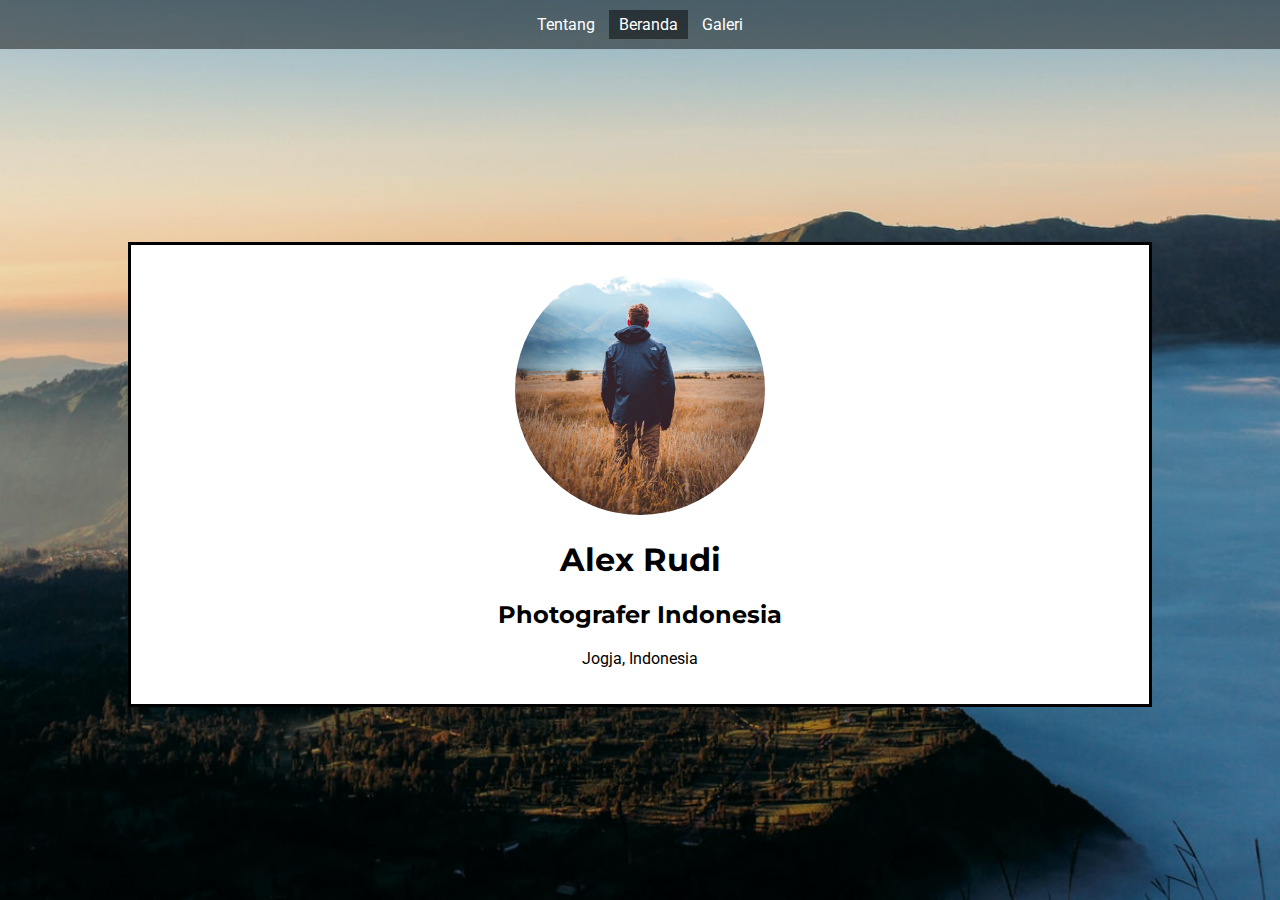
<file: index.html>
<!DOCTYPE html>
<html lang="en">
<head>
    <meta charset="UTF-8">
    <meta http-equiv="X-UA-Compatible" content="IE=edge">
    <meta name="viewport" content="width=device-width, initial-scale=1.0">
    <title>Document</title>
    <link href="https://fonts.googleapis.com/css2?family=Montserrat:wght@400;700&family=Roboto:ital,wght@0,400;0,700;1,400&display=swap" rel="stylesheet">
    <link href="style.css" rel="stylesheet">
</head>
<body>
    <header class="navbar">
        <ul>
            <li><a href="about.html">Tentang</a></li>
            <li class="active"><a href="index.html">Beranda</a></li>
            <li><a href="gallery.html">Galeri</a></li>
        </ul>
    </header>
    <main>
        <div class="card border">
            <img class="photo-profile" src="img/profile.jpg" alt="">
            <h1>Alex Rudi</h1>
            <h2>Photografer Indonesia</h2>
            <p>Jogja, Indonesia</p>
        </div>
    </main>
</body>
</html>
</file>
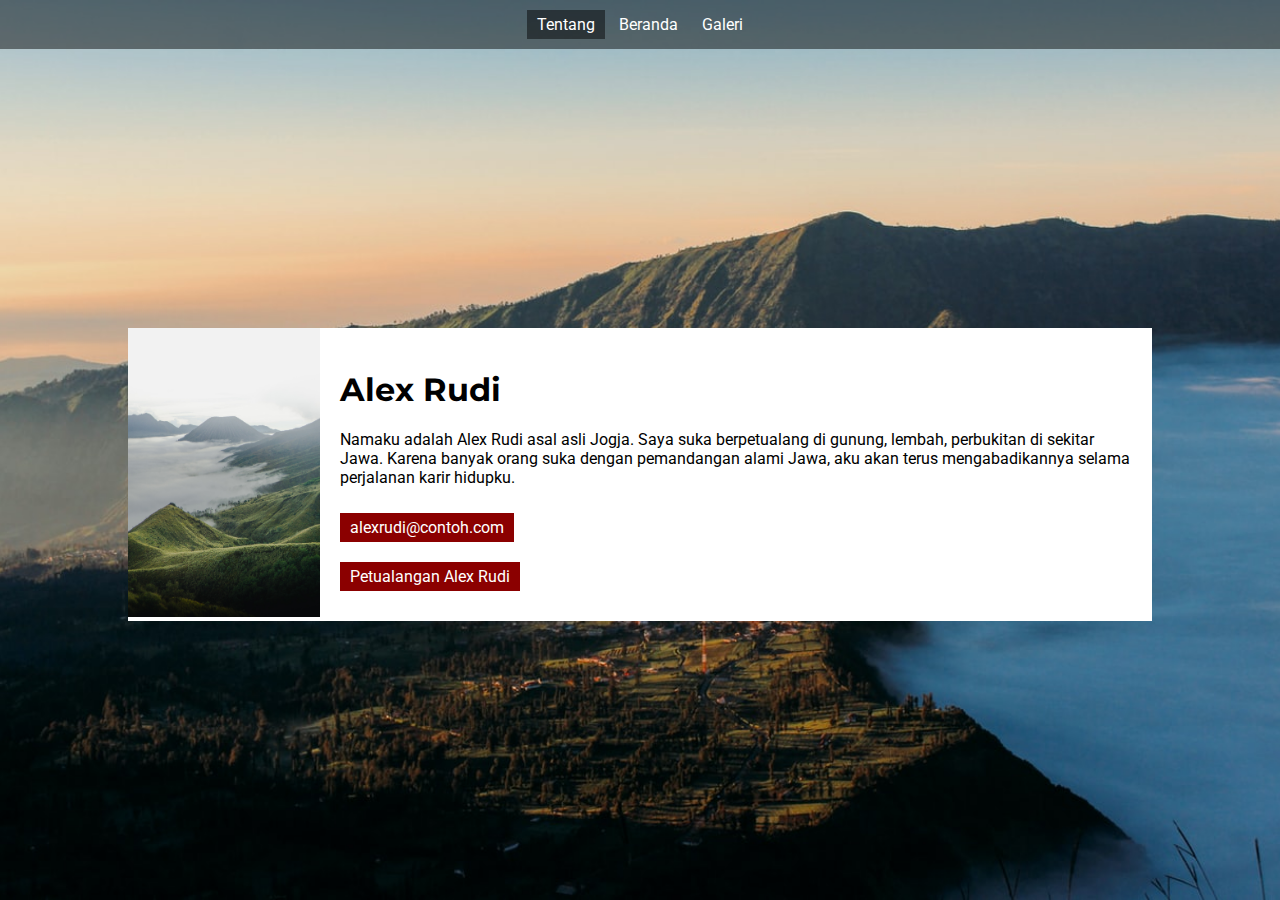
<file: about.html>
<!DOCTYPE html>
<html lang="en">
<head>
    <meta charset="UTF-8">
    <meta http-equiv="X-UA-Compatible" content="IE=edge">
    <meta name="viewport" content="width=device-width, initial-scale=1.0">
    <title>Document</title>
    <link href="https://fonts.googleapis.com/css2?family=Montserrat:wght@400;700&family=Roboto:ital,wght@0,400;0,700;1,400&display=swap" rel="stylesheet">
    <link href="style.css" rel="stylesheet">
</head>
<body>
    <header class="navbar">
        <ul>
            <li class="active"><a href="about.html">Tentang</a></li>
            <li><a href="index.html">Beranda</a></li>
            <li><a href="gallery.html">Galeri</a></li>
        </ul>
    </header>
    <main>
        <div class="card split">
            <div class="overlay">
                <img src="img/background-1.jpg" width="100%" alt="">
            </div>
            <div class="bio">
                <h1>Alex Rudi</h1>
                <p>Namaku adalah Alex Rudi asal asli Jogja. Saya suka berpetualang di gunung, lembah, perbukitan di sekitar Jawa. Karena banyak orang suka dengan pemandangan alami Jawa, aku akan terus mengabadikannya selama perjalanan karir hidupku.
                </p>
                <a href="mailto:alexrudi@contoh.com">alexrudi@contoh.com</a>
                <br>
                <a href="https://youtube.com">Petualangan Alex Rudi</a>
            </div>
        </div>
    </main>
</body>
</html>
</file>
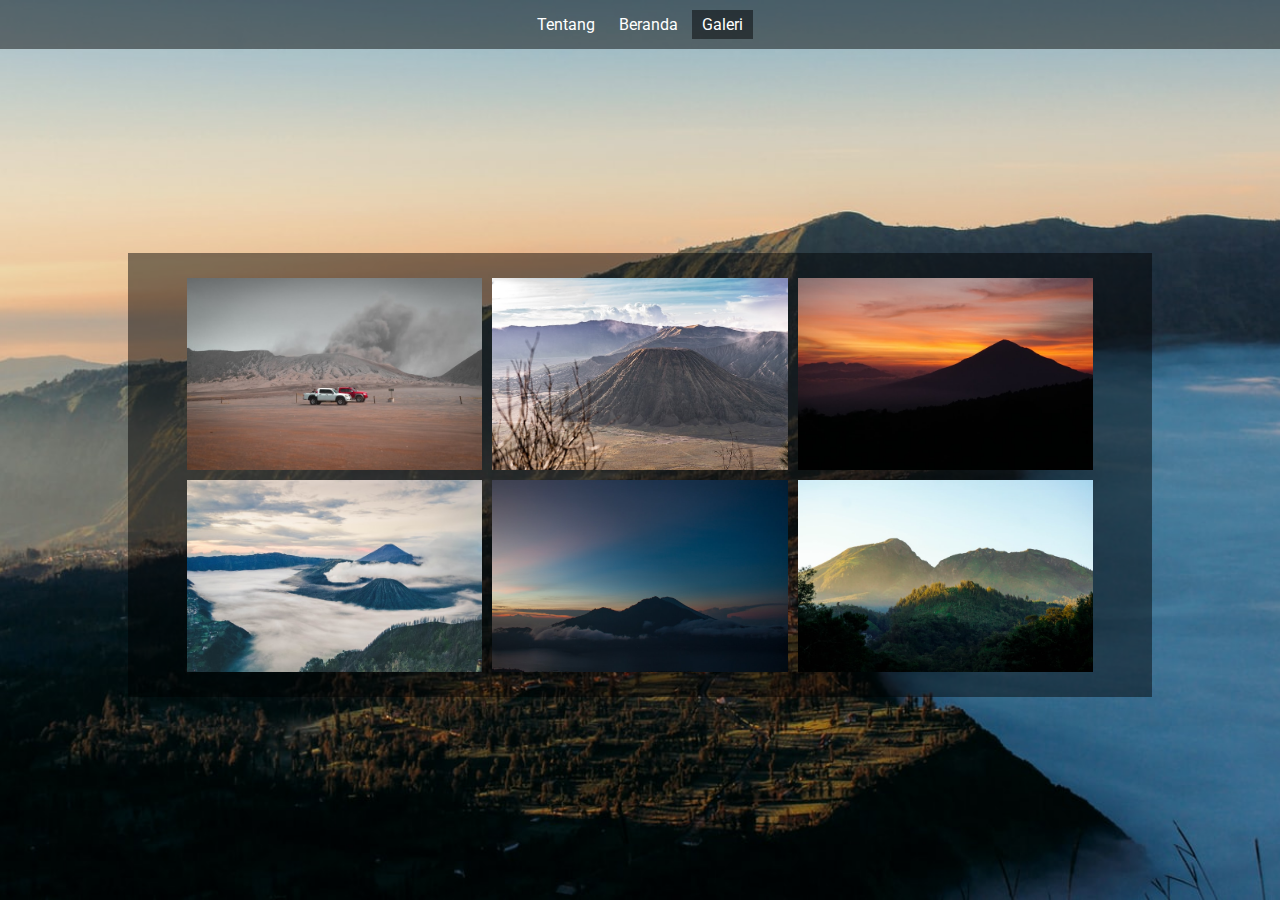
<file: gallery.html>
<!DOCTYPE html>
<html lang="en">
<head>
    <meta charset="UTF-8">
    <meta http-equiv="X-UA-Compatible" content="IE=edge">
    <meta name="viewport" content="width=device-width, initial-scale=1.0">
    <title>Document</title>
    <link href="https://fonts.googleapis.com/css2?family=Montserrat:wght@400;700&family=Roboto:ital,wght@0,400;0,700;1,400&display=swap" rel="stylesheet">
    <link href="style.css" rel="stylesheet">
</head>
<body>
    <header class="navbar">
        <ul>
            <li><a href="about.html">Tentang</a></li>
            <li><a href="index.html">Beranda</a></li>
            <li class="active"><a href="gallery.html">Galeri</a></li>
        </ul>
    </header>
    <main>
        <div class="card gallery">
            <div class="overlay">
                <img src="img/gallery-1.jpg" alt="">
            </div>
            <div class="overlay">
                <img src="img/gallery-2.jpg" alt="">
            </div>
            <div class="overlay">
                <img src="img/gallery-3.jpg" alt="">
            </div>
            <div class="overlay">
                <img src="img/gallery-4.jpg" alt="">
            </div>
            <div class="overlay">
                <img src="img/gallery-5.jpg" alt="">
            </div>
            <div class="overlay">
                <img src="img/gallery-6.jpg" alt="">
            </div>
        </div>
    </main>
</body>
</html>
</file>
<file: style.css>
* {
    box-sizing: border-box;
}

body {
    background: url(img/background-2.jpg) center/cover;
    margin: 0;
    display: flex;
    flex-direction: column;
    min-height: 100vh;
    font-family: 'Roboto';
}

h1,
h2 {
    font-family: 'Montserrat';
}

body main {
    flex-grow: 1;
    display: flex;
    flex-direction: column;
    justify-content: center;
}

.navbar a {
    color: white;
    text-decoration: none;
}

.card {
    background: white;
    margin: 20px auto;
    padding: 20px;
    text-align: center;
    width: 80%;
}

.card.border {
    border: 3px solid black;
}

.card.split {
    display: flex;
    padding: 0;
}

.card.gallery {
    background: #0007;
    display: flex;
    flex-wrap: wrap;
    justify-content: center;
}

.gallery>div {
    width: 30%;
    height: 15vw;
    margin: 5px;
}

@media screen and (max-width: 800px) {
    .gallery>div {
        width: 45%;
        height: 20vw;
    }
}

@media screen and (max-width: 500px) {
    .gallery>div {
        width: 90%;
        height: 25vw;
    }
}

.gallery img {
    height: 100%;
}

.bio {
    padding: 20px;
    text-align: left;
}

.bio a {
    display: inline-block;
    background: darkred;
    padding: 5px 10px;
    margin: 10px 0;
    color: white;
    text-decoration: none;
}

.overlay img {
    display: block;
    object-fit: cover;
    max-height: 70vh;
    width: 100%;
}

.navbar {
    background: #0007;
    color: white;
}

.navbar ul {
    list-style: none;
    padding: 0;
    text-align: center;
    padding: 10px;
    margin: 0;
}

.navbar li {
    display: inline-block;
    padding: 5px 10px;
}

.navbar .active {
    background: #0007;
}

.photo-profile {
    border-radius: 100%;
    width: 250px;
    height: 250px;
    object-fit: cover;
}
</file>
